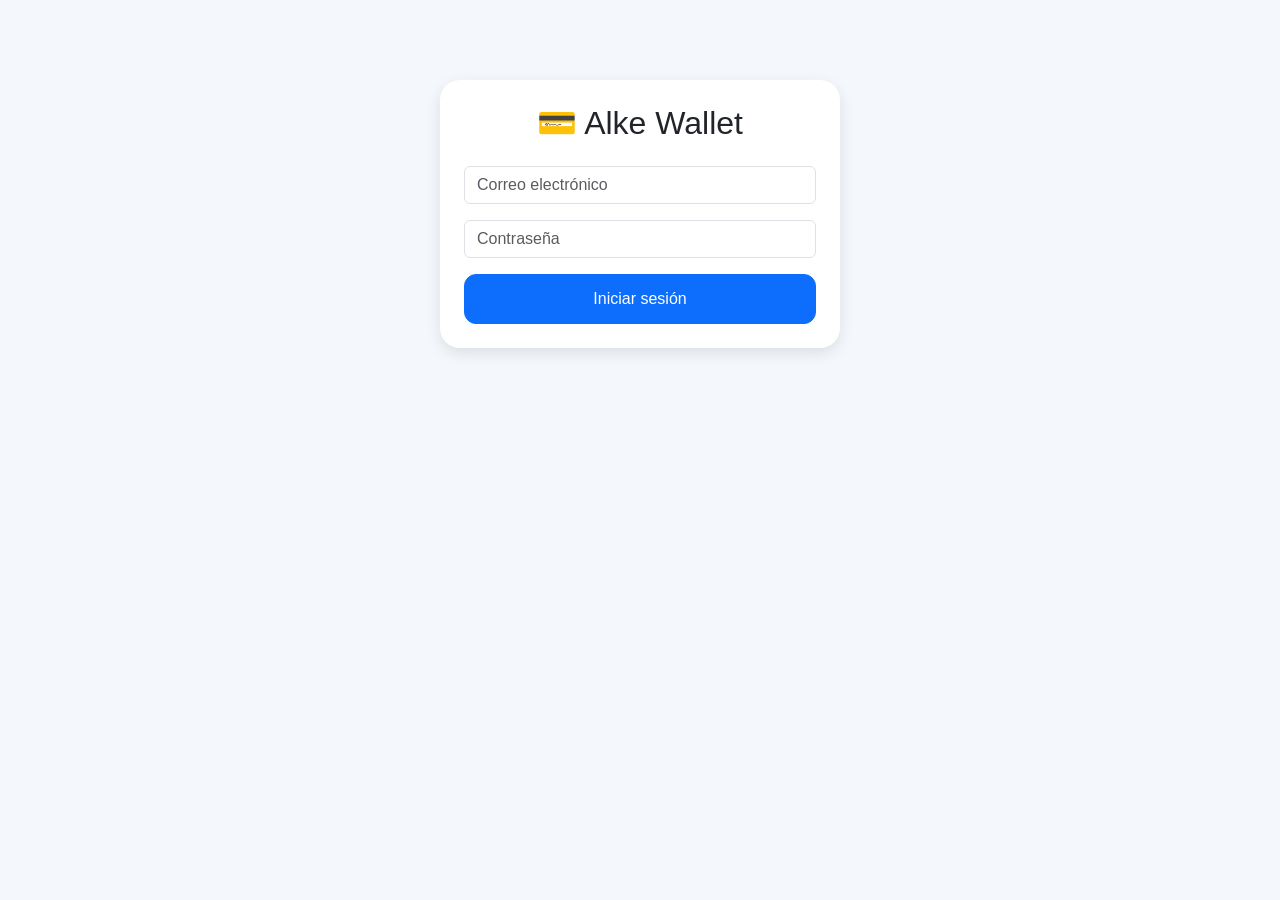
<file: pages/deposit.html>
<!DOCTYPE html>
<html lang="es">
<head>

<meta charset="UTF-8">
<meta name="viewport" content="width=device-width, initial-scale=1.0">

<title>Depósito</title>

<link href="https://cdn.jsdelivr.net/npm/bootstrap@5.3.0/dist/css/bootstrap.min.css" rel="stylesheet">

<link rel="stylesheet" href="../assets/css/styles.css">

</head>

<body>

<div class="container mt-5">

  <div class="card p-4 wallet-card">

    <h2>Realizar Depósito</h2>

    <h5 class="mt-3">
      Saldo actual:
      $<span id="currentBalance"></span>
    </h5>

    <div id="alert-container"></div>

    <input
      type="number"
      id="depositAmount"
      class="form-control mt-3"
      placeholder="Ingrese monto"
    >

    <button
      id="depositBtn"
      class="btn btn-success mt-3 btn-wallet"
    >
      Realizar depósito
    </button>

    <p id="depositLegend" class="mt-3"></p>

  </div>

</div>

<script src="https://code.jquery.com/jquery-3.7.1.min.js"></script>

<script src="../assets/js/app.js"></script>
<script src="../assets/js/wallet.js"></script>

</body>
</html>
</file>
<file: assets/css/styles.css>
body{
    background:#f4f7fb;
    font-family:'Segoe UI',sans-serif;
}

.navbar{
    background:#1e1e2f;
}

.navbar-brand,
.nav-link{
    color:white !important;
}

.wallet-card{
    border:none;
    border-radius:20px;
    box-shadow:0 5px 15px rgba(0,0,0,0.1);
    transition:0.3s;
}

.wallet-card:hover{
    transform:translateY(-5px);
}

.balance{
    font-size:2rem;
    font-weight:bold;
    color:#28a745;
}

.btn-wallet{
    border-radius:12px;
    padding:12px;
}

.login-container{
    max-width:400px;
    margin:auto;
    margin-top:80px;
}

.contact-selected{
    background:#0d6efd !important;
    color:white;
}

.transaction-item{
    border-left:5px solid #0d6efd;
}
</file>
